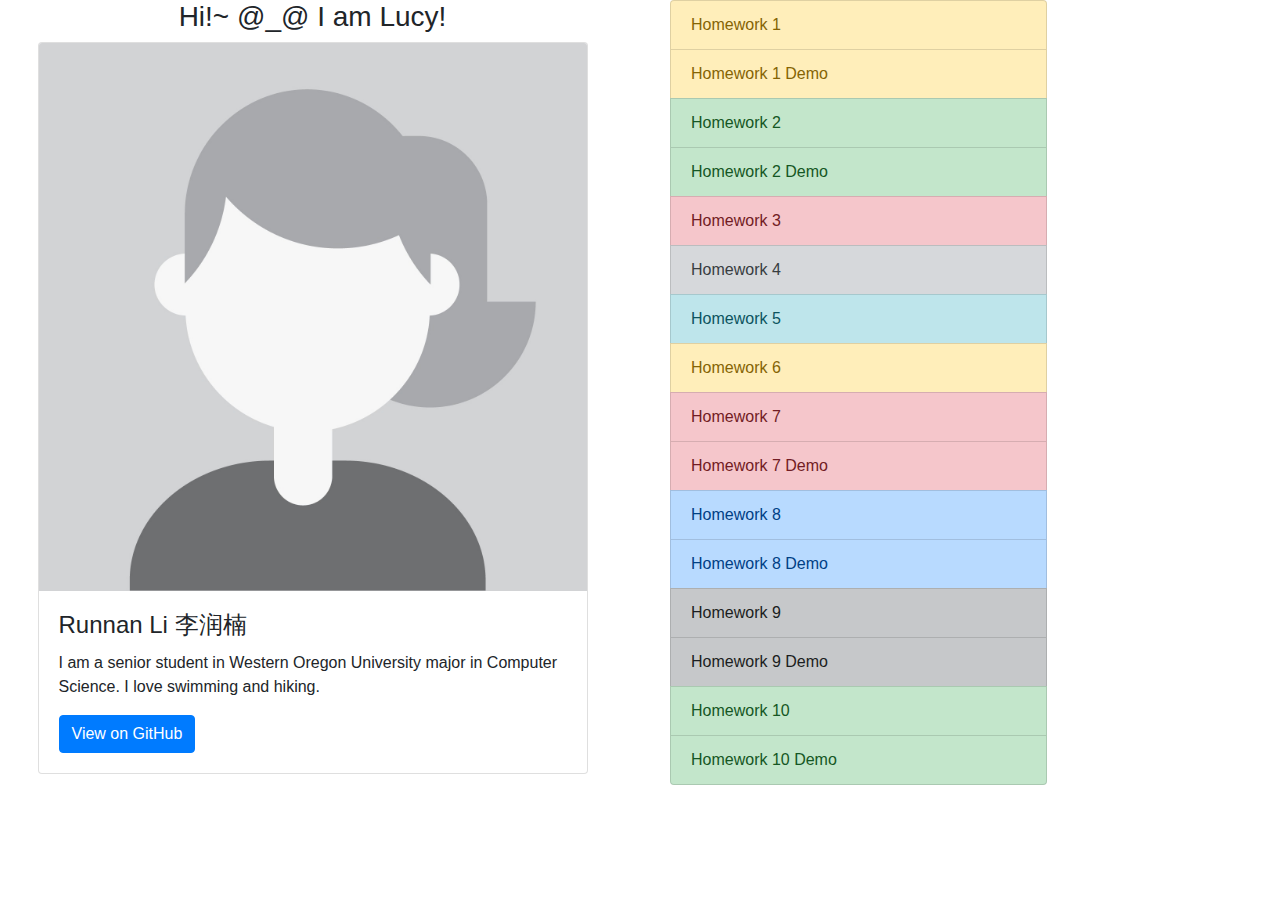
<file: index.html>
<!DOCTYPE html>

<html lang="en">

<head>
    <title>Runnan Li</title>
    <meta charset="utf-8">
    <!--proper rendering and touch zooming on mobile-->
    <meta name="viewport" content="width=device-width, initial-scale=1">
    <!-- Latest compiled and minified CSS -->
    <link rel="stylesheet" href="https://maxcdn.bootstrapcdn.com/bootstrap/4.1.3/css/bootstrap.min.css">
    <!-- jQuery library -->
    <script src="https://ajax.googleapis.com/ajax/libs/jquery/3.3.1/jquery.min.js"></script>
    <!-- Popper JS -->
    <script src="https://cdnjs.cloudflare.com/ajax/libs/popper.js/1.14.3/umd/popper.min.js"></script>
    <!-- Latest compiled JavaScript -->
    <script src="https://maxcdn.bootstrapcdn.com/bootstrap/4.1.3/js/bootstrap.min.js"></script>
    <link rel="stylesheet" href="iocss.css">
</head>

<body>
    <div class="row">
        <div class="col-sm-6">
            <h3>Hi!~ @_@ I am Lucy!</h3>
            <div class="card mx-auto" style="width:550px">
                <img class="card-img-top" src="photo.jpg" alt="Card image" style="width:100%">
                <div class="card-body">
                    <h4 class="card-title">Runnan Li 李润楠</h4>
                    <p class="card-text">
                        I am a senior student in Western Oregon University major in Computer Science. I love swimming
                        and hiking.</p>
                    <a id="forkme_banner" href="https://github.com/rli0909/CS460_rli12.github.io" class="btn btn-primary">View
                        on GitHub</a>
                </div>
            </div>
            <br>

        </div>
        <div class="col-sm-4">
            <div class="container">
                <div class="list-group">
                    <a href="https://rli0909.github.io/CS460_rli12.github.io/portfolio_h1.html" class="list-group-item list-group-item-warning">Homework
                        1</a>
                    <a href="https://rli0909.github.io/CS460_rli12.github.io/homework1/homework1.html" class="list-group-item list-group-item-warning">Homework
                        1 Demo</a>

                    <a href="https://rli0909.github.io/CS460_rli12.github.io/portfolio_h2.html" class="list-group-item list-group-item-action list-group-item-success">Homework 2</a>
                    <a href="https://rli0909.github.io/CS460_rli12.github.io/homework2/homework2.html" class="list-group-item list-group-item-action list-group-item-success">Homework 2 Demo</a>

                    <a href="https://rli0909.github.io/CS460_rli12.github.io/portfolio_h3.html" class="list-group-item list-group-item-action list-group-item-danger">Homework 3</a>

                    <a href="https://rli0909.github.io/CS460_rli12.github.io/portfolio_h4.html" class="list-group-item list-group-item-action list-group-item-secondary">Homework 4</a>

                    <a href="https://rli0909.github.io/CS460_rli12.github.io/portfolio_h5.html" class="list-group-item list-group-item-action list-group-item-info">Homework 5</a>
                    
                    <a href="https://rli0909.github.io/CS460_rli12.github.io/portfolio_h6.html" class="list-group-item list-group-item-action list-group-item-warning">Homework 6</a>

                    <a href="#" class="list-group-item list-group-item-action list-group-item-danger">Homework 7</a>
                    <a href="#" class="list-group-item list-group-item-action list-group-item-danger">Homework 7 Demo</a>

                    <a href="#" class="list-group-item list-group-item-action list-group-item-primary">Homework 8</a>
                    <a href="#" class="list-group-item list-group-item-action list-group-item-primary">Homework 8 Demo</a>

                    <a href="#" class="list-group-item list-group-item-action list-group-item-dark">Homework 9</a>
                    <a href="#" class="list-group-item list-group-item-action list-group-item-dark">Homework 9 Demo</a>

                    <a href="#" class="list-group-item list-group-item-action list-group-item-success">Homework 10</a>
                    <a href="#" class="list-group-item list-group-item-action list-group-item-success">Homework 10 Demo</a>
                </div>
            </div>
        </div>
    </div>
</body>

</html>
</file>
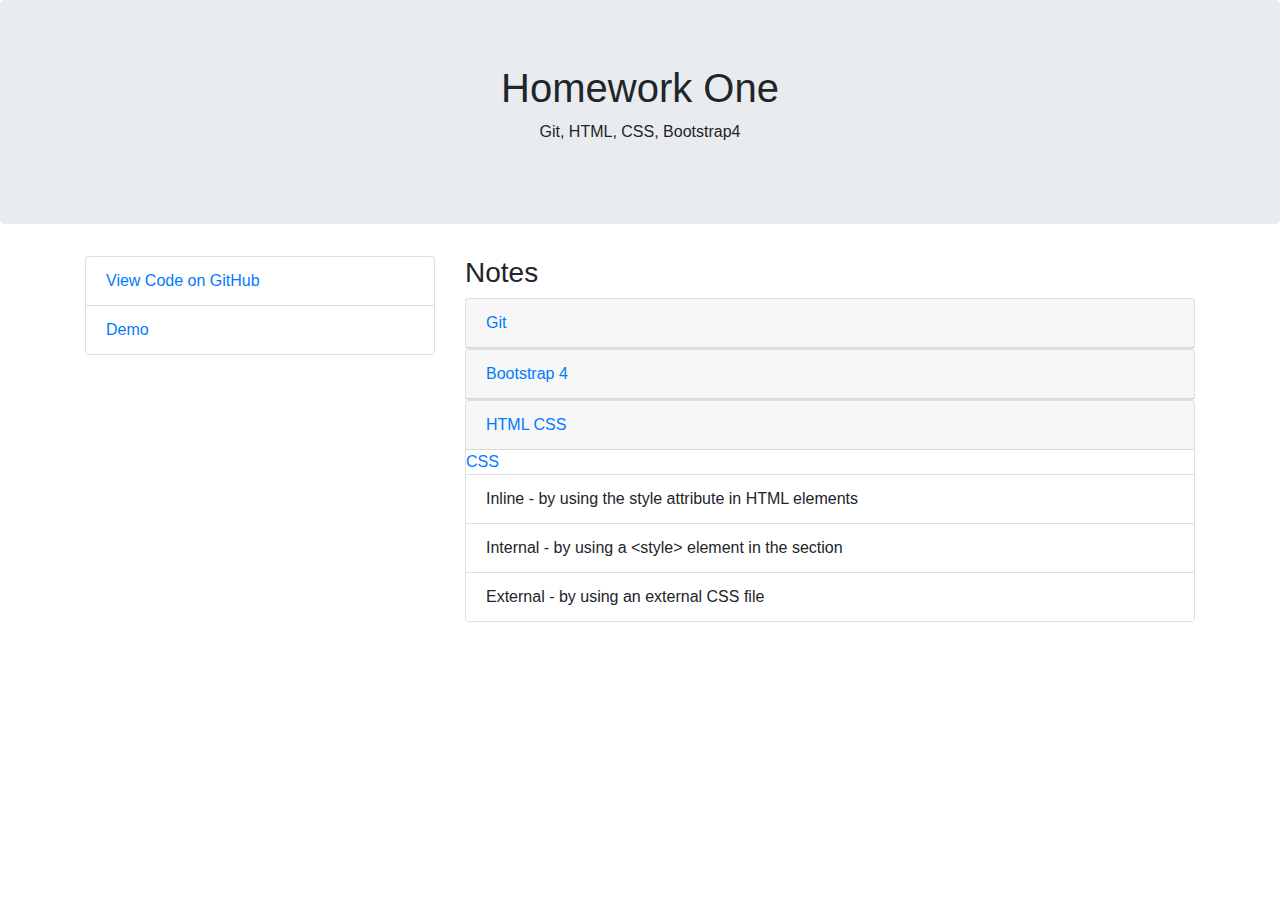
<file: portfolio.html>
<!DOCTYPE html>
<html lang="en">

<head>
  <title>Bootstrap Example</title>
  <meta charset="utf-8">
  <meta name="viewport" content="width=device-width, initial-scale=1">
  <link rel="stylesheet" href="https://maxcdn.bootstrapcdn.com/bootstrap/4.1.3/css/bootstrap.min.css">
  <script src="https://ajax.googleapis.com/ajax/libs/jquery/3.3.1/jquery.min.js"></script>
  <script src="https://cdnjs.cloudflare.com/ajax/libs/popper.js/1.14.3/umd/popper.min.js"></script>
  <script src="https://maxcdn.bootstrapcdn.com/bootstrap/4.1.3/js/bootstrap.min.js"></script>
</head>

<body>

  <div class="jumbotron text-center">
    <h1>Homework One</h1>
    <p>Git, HTML, CSS, Bootstrap4</p>
  </div>

  <div class="container">
    <div class="row">
      <div class="col-sm-4">
        <a href="https://github.com/rli0909/CS460_rli12.github.io" class="list-group-item">View Code on GitHub</a>
        <a href="https://rli0909.github.io/CS460_rli12.github.io/homework1/homework1.html" class="list-group-item">Demo</a>
      </div>
      <div class="col-sm-8">
        <h3>Notes</h3>

        <div id="accordion">

          <div class="card">
            <div class="card-header">
              <a class="card-link" data-toggle="collapse" href="#collapseOne">
                Git
              </a>
            </div>
            <div id="collapseOne" class="collapse" data-parent="#accordion">
              <div class="card-body">
                <div>
                  <a href="#" data-toggle="popover" data-placement="top" data-content="create, delete, view connections to other repositories">git remote
                  </a>
                  <ul class="list-group list-group-flush">
                    <li class="list-group-item">git remote add [remote name]origin [URL]https://github.com...</li>
                    <li class="list-group-item">git remote -v</li>
                    <li class="list-group-item">git remote rm
                      <name>
                    </li>
                  </ul>
                </div>
              </div>
            </div>
          </div>

          <div class="card">
            <div class="card-header">
              <a class="card-link" data-toggle="collapse" href="#collapseTwo">
                Bootstrap 4
              </a>
            </div>
            <div id="collapseTwo" class="collapse" data-parent="#accordion">
              <div class="card-body">
                <div>
                  <a href="#" data-toggle="popover" data-placement="top" data-content="MaxCDN provides CDN support for Bootstrap's CSS and JavaScript, and also need to include jQuery">MaxCDN</a>
                  <ul class="list-group list-group-flush">
                    <p>Latest compiled and minified CSS</p>
                    <li class="list-group-item">link rel="stylesheet" href="https://maxcdn.bootstrapcdn.com/bootstrap/4.1.3/css/bootstrap.min.css"</li>
                    <p>jQuery library</p>
                    <li class="list-group-item">script src="https://ajax.googleapis.com/ajax/libs/jquery/3.3.1/jquery.min.js"</li>
                    <p>Popper JS</p>
                    <li class="list-group-item">script src="https://cdnjs.cloudflare.com/ajax/libs/popper.js/1.14.3/umd/popper.min.js"
                    </li>
                    <p>Latest compiled JavaScript</p>
                    <li class="list-group-item">script src="https://maxcdn.bootstrapcdn.com/bootstrap/4.1.3/js/bootstrap.min.js"</li>
                  </ul>
                </div>
              </div>
            </div>
          </div>
          <div class="card">
            <div class="card-header">
              <a class="card-link" data-toggle="collapse" href="#collapseThree">
                HTML CSS
              </a>
            </div>
            <div id="collapseThree" class="collapse" data-parent="#accordion">
              <div class="card-body">
                <div>
                  <a href="#" data-toggle="popover" data-placement="top" data-content="HTML stands for Hyper Text Markup Language.">HTML</a>
                  <ul class="list-group list-group-flush">
                    <li class="list-group-item">All HTML documents must start with a document type declaration: &#60!DOCTYPE html&#62.</li>
                    <li class="list-group-item">The HTML document itself begins with &#60html&#62 and ends with &#60/html&#62.</li>
                    <li class="list-group-item">The visible part of the HTML document is between &#60body&#62 and &#60/body&#62.
                      <name>
                    </li>
                  </ul>
                </div>
              </div>
              </div>
                <div>
                  <a href="#" data-toggle="popover" data-placement="top" data-content="CSS stands for Cascading Style Sheets.">CSS</a>
                  <ul class="list-group list-group-flush">
                    <li class="list-group-item">Inline - by using the style attribute in HTML elements</li>
                    <li class="list-group-item">Internal - by using a &#60style&#62 element in the

                      <head> section</li>
                    <li class="list-group-item">External - by using an external CSS file
                      <name>
                    </li>
                  </ul>
                </div>
              </div>
            </div>
          </div>
        </div>
      </div>
    </div>
  </div>


  <script>
    $(document).ready(function () {
      $('[data-toggle="popover"]').popover();
    });
  </script>
</body>

</html>
</file>
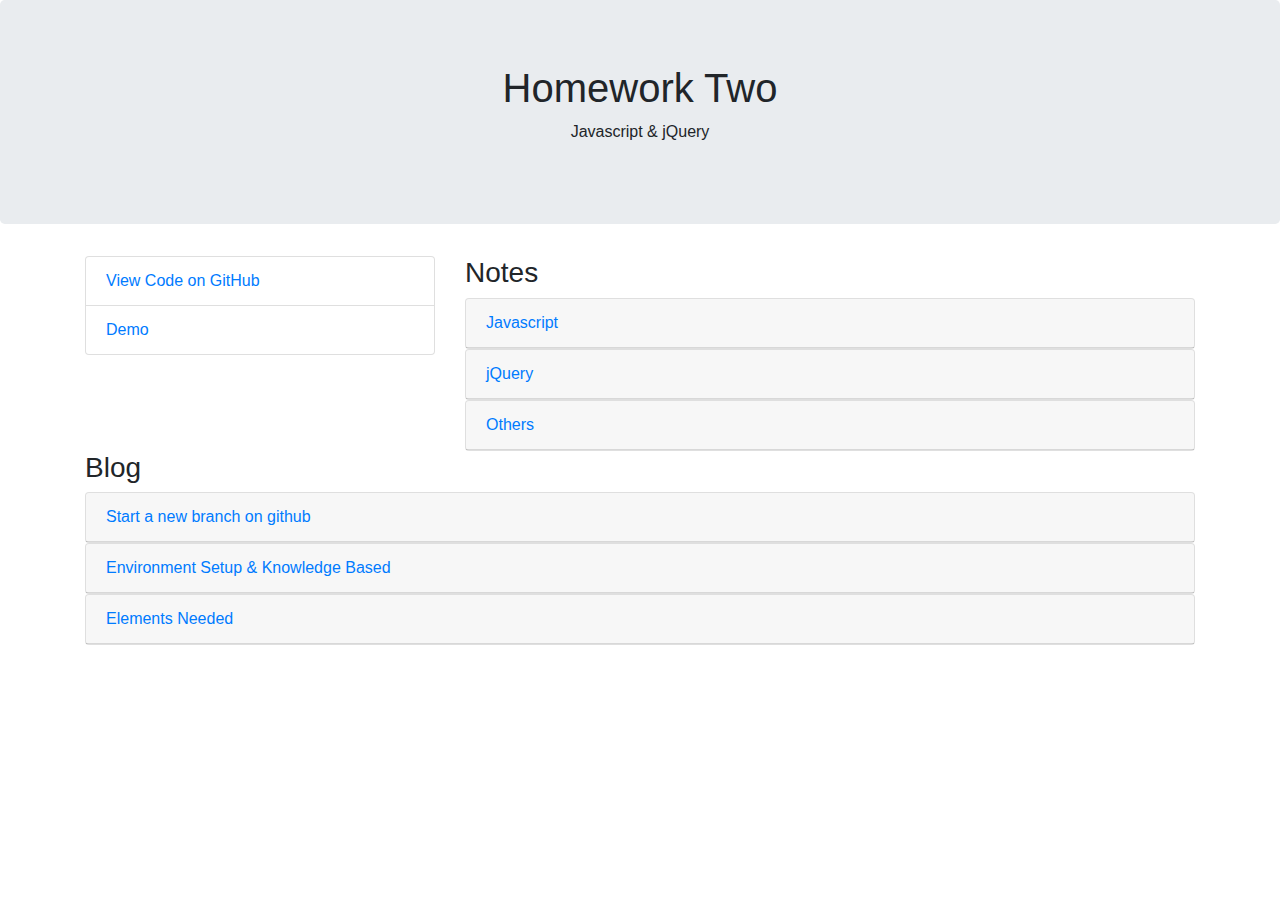
<file: portfolio_h2.html>
<!DOCTYPE html>
<html lang="en">

<head>
  <title>Bootstrap Example</title>
  <meta charset="utf-8">
  <meta name="viewport" content="width=device-width, initial-scale=1">
  <link rel="stylesheet" href="https://maxcdn.bootstrapcdn.com/bootstrap/4.1.3/css/bootstrap.min.css">
  <script src="https://ajax.googleapis.com/ajax/libs/jquery/3.3.1/jquery.min.js"></script>
  <script src="https://cdnjs.cloudflare.com/ajax/libs/popper.js/1.14.3/umd/popper.min.js"></script>
  <script src="https://maxcdn.bootstrapcdn.com/bootstrap/4.1.3/js/bootstrap.min.js"></script>
</head>

<body>

  <div class="jumbotron text-center">
    <h1>Homework Two</h1>
    <p>Javascript & jQuery</p>
  </div>

  <div class="container">
    <div class="row">
      <div class="col-sm-4">
        <a href="https://github.com/rli0909/CS460_rli12.github.io/tree/master/homework2" class="list-group-item">View Code on GitHub</a>
        <a href="https://rli0909.github.io/CS460_rli12.github.io/homework2/homework2.html" class="list-group-item">Demo</a>
      </div>



      <div class="col-sm-8">
        <h3>Notes</h3>

        <div id="accordion">

          <div class="card">
            <div class="card-header">
              <a class="card-link" data-toggle="collapse" href="#collapseOne">
                Javascript
              </a>
            </div>
            <div id="collapseOne" class="collapse" data-parent="#accordion">
              <div class="card-body">
                <div>
                  <a href="#" data-toggle="popover" data-placement="top" data-content="a lightweight, interpreted or JIT compiled programming language with first-class functions.">ECMAScript
                  </a>
                  <ul class="list-group list-group-flush">
                    <li class="list-group-item">
                      <a href="https://developer.mozilla.org/en-US/docs/Web/API/Document">Documennt</a>
                    </li>
                    <li class="list-group-item">git remote -v</li>
                    <li class="list-group-item">git remote rm</li>
                    <name>
                      </li>
                  </ul>
                </div>
              </div>
            </div>
          </div>

          <div class="card">
            <div class="card-header">
              <a class="card-link" data-toggle="collapse" href="#collapseTwo">
                jQuery
              </a>
            </div>
            <div id="collapseTwo" class="collapse" data-parent="#accordion">
              <div class="card-body">
                <div>
                  <a href="#" data-toggle="popover" data-placement="top" data-content="MaxCDN provides CDN support for Bootstrap's CSS and JavaScript, and also need to include jQuery">MaxCDN</a>
                  <ul class="list-group list-group-flush">
                    <p>Latest compiled and minified CSS</p>
                    <li class="list-group-item">link rel="stylesheet" href="https://maxcdn.bootstrapcdn.com/bootstrap/4.1.3/css/bootstrap.min.css"</li>
                    <p>jQuery library</p>
                    <li class="list-group-item">script src="https://ajax.googleapis.com/ajax/libs/jquery/3.3.1/jquery.min.js"</li>
                    <p>Popper JS</p>
                    <li class="list-group-item">script src="https://cdnjs.cloudflare.com/ajax/libs/popper.js/1.14.3/umd/popper.min.js"
                    </li>
                    <p>Latest compiled JavaScript</p>
                    <li class="list-group-item">script src="https://maxcdn.bootstrapcdn.com/bootstrap/4.1.3/js/bootstrap.min.js"</li>
                  </ul>
                </div>
              </div>
            </div>
          </div>
          <div class="card">
            <div class="card-header">
              <a class="card-link" data-toggle="collapse" href="#collapseThree">
                Others
              </a>
            </div>
            <div id="collapseThree" class="collapse" data-parent="#accordion">
              <div class="card-body">
                <div>
                  <a href="#" data-toggle="popover" data-placement="top" data-content="HTML stands for Hyper Text Markup Language.">HTML</a>
                  <ul class="list-group list-group-flush">
                    <li class="list-group-item">All HTML documents must start with a document type declaration: &#60!DOCTYPE html&#62.</li>
                    <li class="list-group-item">The HTML document itself begins with &#60html&#62 and ends with &#60/html&#62.</li>
                    <li class="list-group-item">The visible part of the HTML document is between &#60body&#62 and &#60/body&#62.
                      <name>
                    </li>
                  </ul>
                </div>
              </div>
            </div>

          </div>
        </div>
      </div>
    </div>

    <h3>Blog</h3>

    <div id="accordion">

      <div class="card">
        <div class="card-header">
          <a class="card-link" data-toggle="collapse" href="#collapseSix">
            Start a new branch on github
          </a>
        </div>
        <div id="collapseSix" class="collapse" data-parent="#accordion">
          <div class="card-body">
            <div>
              <ul class="list-group list-group-flush">

                <p>Create a new branch</p>
                <li class="list-group-item">
                  mkdir homework2
                  <li class="list-group-item">
                    cd homework2</li>
                  <li class="list-group-item">
                    git init</li>
                  <li class="list-group-item">
                    nano homework2.html</li>
                  <li class="list-group-item">
                    git add --a</li>
                  <li class="list-group-item">
                    git commit -m "initial commit for homework2"</li>
                  <li class="list-group-item">
                    git branch //check current branch</li>
                  <li class="list-group-item">
                    *** git branch hw2
                    <p>// I followed the demonstration in class, so I created a branch hw1_edit_portfolio, and then I merged
                      it. When I started my hw2, I created branch hw2, but didn't quit figure out how to use it, and I think
                      I still pushed everything to origin master. I had done homework2 and figured out how to use branch.
                      For homework3 I'll be stay on track. But for homework2 the branch is not functional working during
                      my entire coding process.
                    </p>
                  </li>

                  <li class="list-group-item">
                    git checkout master //switch to master branch
                  </li>

                  <li class="list-group-item">
                    git merge branchname(hw1_edit_portfolio) //Before doing this, make sure locate at destination branch, if merge to master,
                    then current branch is master.
                  </li>

                </li>
              </ul>
            </div>
          </div>
        </div>
      </div>

      <div class="card">
        <div class="card-header">
          <a class="card-link" data-toggle="collapse" href="#collapseFour">
            Environment Setup & Knowledge Based
          </a>
        </div>
        <div id="collapseFour" class="collapse" data-parent="#accordion">
          <div class="card-body">
            <div>
              <ul class="list-group list-group-flush">
                <li class="list-group-item">
                  Use Bootstrap 4 references in head section of portfolio_h2.html
                </li>
                <li class="list-group-item">Install Visual Studio Code for editing .js files</li>
                <li class="list-group-item">Visit w3schools.com for ideas</li>
                <li class="list-group-item">Learn jQuery on tutorialspoint</li>
              </ul>
            </div>
          </div>
        </div>
      </div>

      <div class="card">
        <div class="card-header">
          <a class="card-link" data-toggle="collapse" href="#collapseFive">
            Elements Needed
          </a>
        </div>
        <div id="collapseFive" class="collapse" data-parent="#accordion">
          <div class="card-body">
            <div>
              <ul class="list-group list-group-flush">

                <li class="list-group-item">Decided to use details element for outer section
                  <p>There are going to be two user interactive games. One is "Play with bigFont", and another is "Gusse what?
                    I know who are you."</p>
                  <p>Once user clicks the title of game, details elements will show more content with instruction display field
                    and input field and output field</p>
                </li>
 
                  <li class="list-group-item">Play with bigFont
                    <p>It takes user input and parsing the input to get matched characters from my built dictionary, and then
                      concatenate the character to display in output field</p>
                    <p>After testing, I found that the result is not look very good on Mac</p>
                  </li>

                  <li class="list-group-item">It is better to let user copy whole output instead click & hold and drag mouth to select every pieces.
                    <p>So, I need a button element for copy</p>
                  </li>

                  <li class="list-group-item">To trigger the events, I want to use "go" button</li>
                  <li class="list-group-item">Give clear instruction to guide user</li>
                  <li class="list-group-item">Update instructions whenever add new character in dictionary</li>

                  <li class="list-group-item">Guess what? I know who are you.
                      <p>User log in this WOU portal, and then copy the form link, the form is made by DocStar software; and then paste the link to input field.
                        The output is a generated link. User can click the link to see "Hello + name".
                      </p>
                    </li>

              </ul>
            </div>
          </div>
        </div>
      </div>

    </div>
  </div>




  <script>
    $(document).ready(function () {
      $('[data-toggle="popover"]').popover();
    });
  </script>
</body>

</html>
</file>
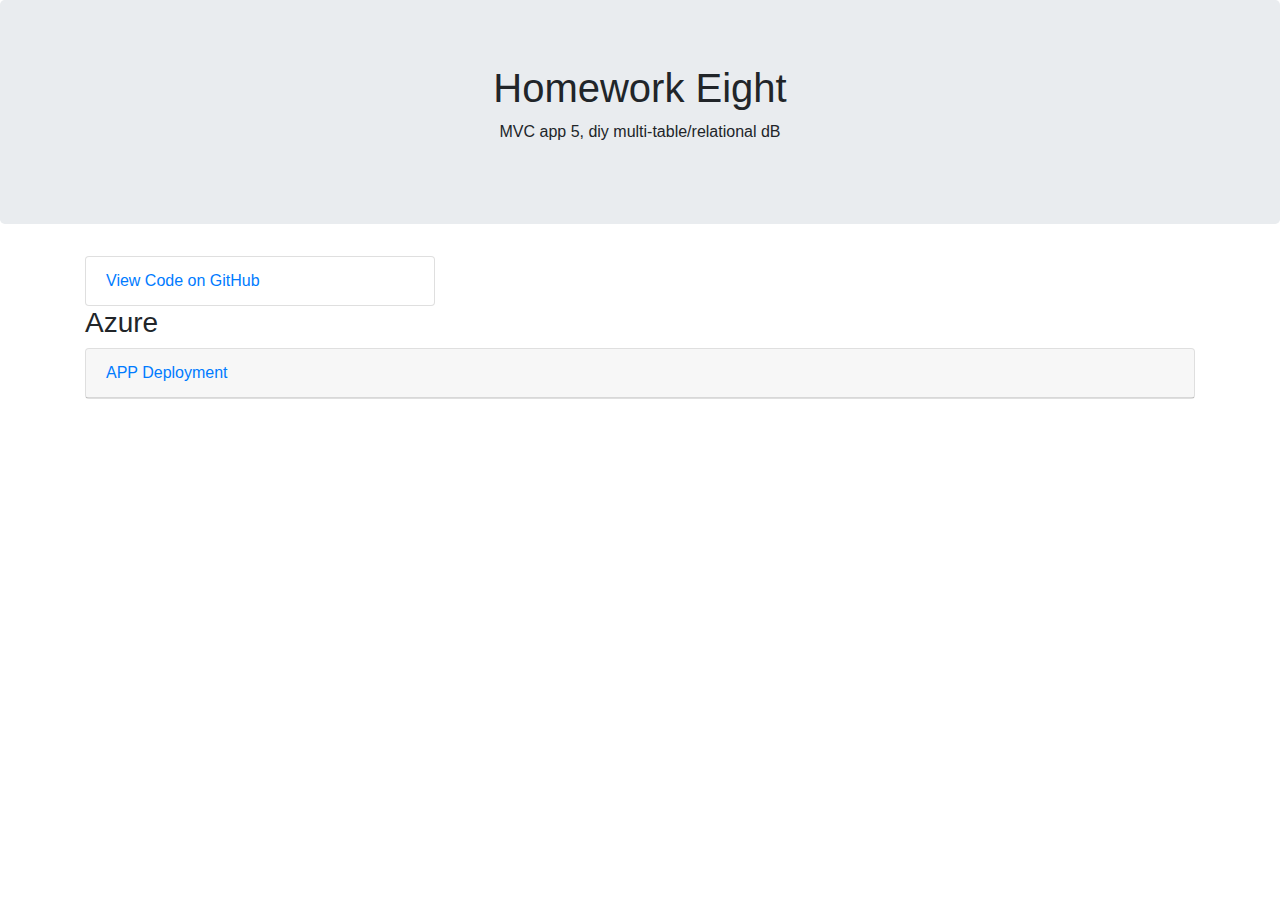
<file: portfolio_h9.html>
<!DOCTYPE html>
<html lang="en">

<head>
    <title>Bootstrap Example</title>
    <meta charset="utf-8">
    <meta name="viewport" content="width=device-width, initial-scale=1">
    <link rel="stylesheet" href="https://maxcdn.bootstrapcdn.com/bootstrap/4.1.3/css/bootstrap.min.css">
    <script src="https://ajax.googleapis.com/ajax/libs/jquery/3.3.1/jquery.min.js"></script>
    <script src="https://cdnjs.cloudflare.com/ajax/libs/popper.js/1.14.3/umd/popper.min.js"></script>
    <script src="https://maxcdn.bootstrapcdn.com/bootstrap/4.1.3/js/bootstrap.min.js"></script>
</head>

<body>

    <div class="jumbotron text-center">
        <h1>Homework Eight</h1>
        <p>MVC app 5, diy multi-table/relational dB</p>
    </div>

    <div class="container">
        <div class="row">
            <div class="col-sm-4">
                <a href="https://github.com/rli0909/CS460_rli12.github.io/tree/master/homework8/HW8" class="list-group-item">View
                    Code on GitHub</a>
            </div>
        </div>

        <h3>Azure</h3>

        <div id="accordion">
            <div class="card">
                <div class="card-header">
                    <a class="card-link" data-toggle="collapse" href="#collapseSix">
                       APP Deployment
                    </a>
                </div>
            </div>

            <div id="collapseSix" class="collapse" data-parent="#accordion">
                <div class="card-body">
                    <div>
                        <ul class="list-group list-group-flush">

                            <p style="font-size: 20px; font-weight: bold">To Deploy the app</p>
                            <li class="list-group-item">
                                Visual Studio ==> Build ==> Publish HW8 (01) [NOT DO THIS]<br>
                                Check whether logged in VS<br>
                                Create a resources group (02, 03) ==> select ==> create<br>


                                Create SQL Database & server remember user name and ps (04, 05)<br>
                                Add firewall (06, 07, )<br>
                                Delete previous one and change to basic (08)<br>
                                Firewall rule to our development machine access so we can manage the database (09) 
                                <li>resources group</li>
                                <li>SQL Server</li>
                                <li>Show firewall settings (10, 11)</li>
                                <li>MSSM connect with username and ps</li>
                                <li>in VS ==> SQL Server OE</li>
                                <li>add sql server</li>
                                Connect to db using SSMS or Sql Server Object Explorer and run UP file
                                
                            </li>

                        </ul>
                    </div>
                </div>
            </div>
        </div>
    </div>
    </div>

    <script>
        $(document).ready(function () {
            $('[data-toggle="popover"]').popover();
        });
    </script>
</body>

</html>
</file>
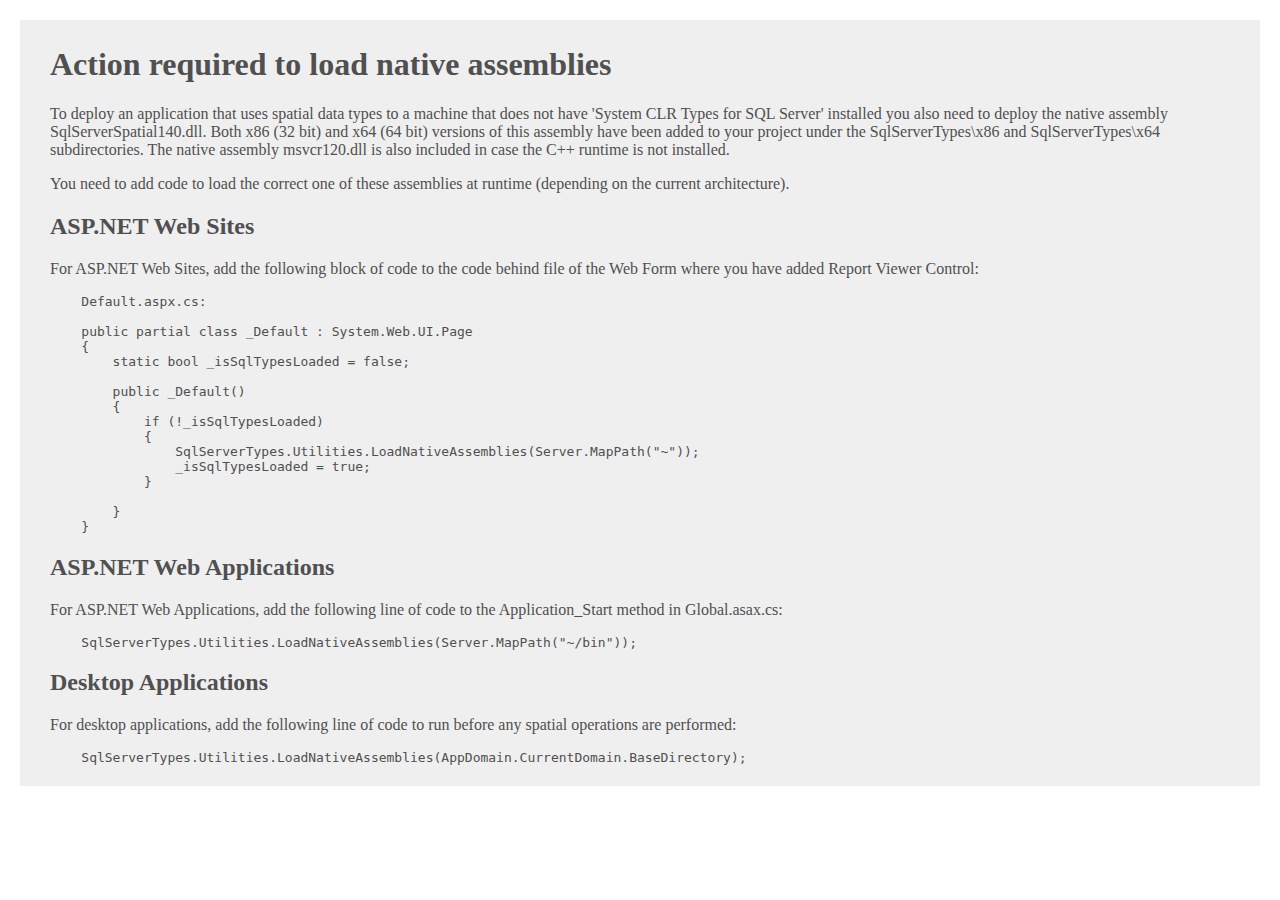
<file: homework6/HW6/HW6/SqlServerTypes/readme.htm>
﻿<html lang="en-US">
<head>
    <meta charset="utf-8" />
    <title>Microsoft.SqlServer.Types</title>
    <style>
        body {
            background: #fff;
            color: #505050;
            margin: 20px;
        }

        #main {
            background: #efefef;
            padding: 5px 30px;
        }
    </style>
</head>
<body>
    <div id="main">
        <h1>Action required to load native assemblies</h1>
        <p>
            To deploy an application that uses spatial data types to a machine that does not have 'System CLR Types for SQL Server' installed you also need to deploy the native assembly SqlServerSpatial140.dll. Both x86 (32 bit) and x64 (64 bit) versions of this assembly have been added to your project under the SqlServerTypes\x86 and SqlServerTypes\x64 subdirectories. The native assembly msvcr120.dll is also included in case the C++ runtime is not installed.
        </p>
        <p>
            You need to add code to load the correct one of these assemblies at runtime (depending on the current architecture).
        </p>
        <h2>ASP.NET Web Sites</h2>
        <p>
            For ASP.NET Web Sites, add the following block of code to the code behind file of the Web Form where you have added Report Viewer Control:
            <pre>
    Default.aspx.cs:
        
    public partial class _Default : System.Web.UI.Page
    {
        static bool _isSqlTypesLoaded = false;

        public _Default()
        {
            if (!_isSqlTypesLoaded)
            {
                SqlServerTypes.Utilities.LoadNativeAssemblies(Server.MapPath("~"));
                _isSqlTypesLoaded = true;
            }
            
        }
    }
</pre>
        </p>
        <h2>ASP.NET Web Applications</h2>
        <p>
            For ASP.NET Web Applications, add the following line of code to the Application_Start method in Global.asax.cs:
            <pre>    SqlServerTypes.Utilities.LoadNativeAssemblies(Server.MapPath("~/bin"));</pre>
        </p>
        <h2>Desktop Applications</h2>
        <p>
            For desktop applications, add the following line of code to run before any spatial operations are performed:
            <pre>    SqlServerTypes.Utilities.LoadNativeAssemblies(AppDomain.CurrentDomain.BaseDirectory);</pre>
        </p>
    </div>
</body>
</html>
</file>
<file: iocss.css>
h3{
    text-align: center;
}
</file>
